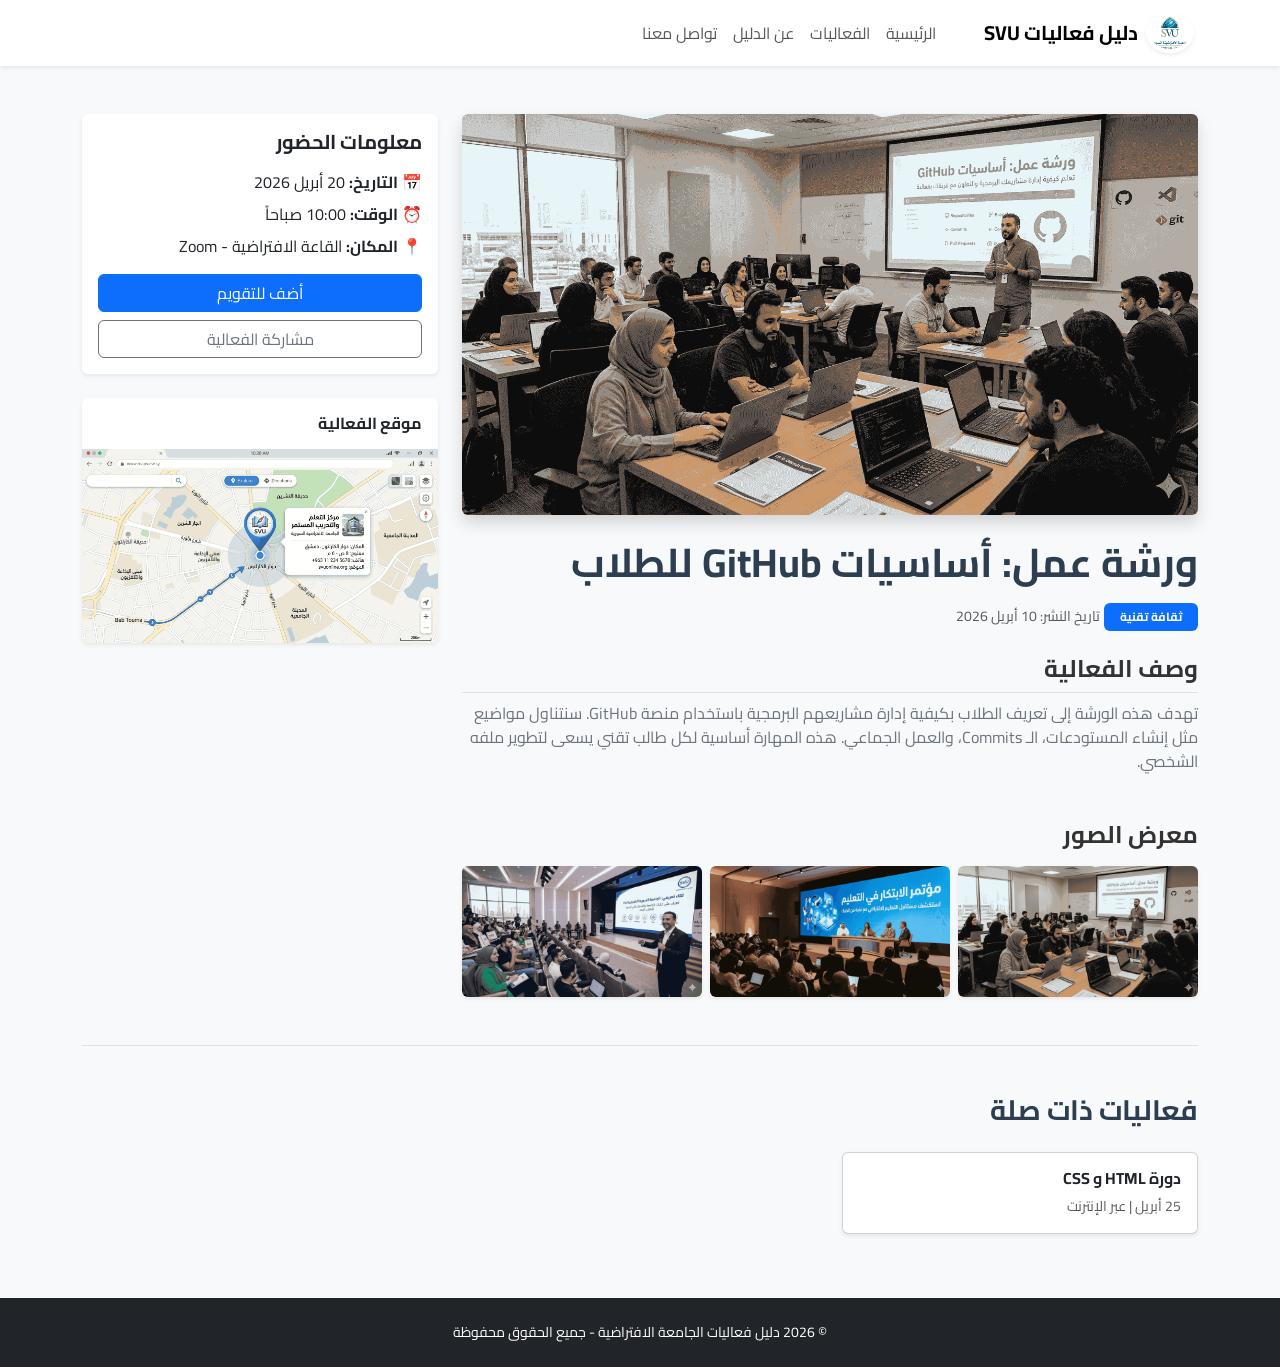
<file: event.html>
<!DOCTYPE html>
<html lang="ar" dir="rtl">
<head>
    <meta charset="UTF-8">
    <meta name="viewport" content="width=device-width, initial-scale=1.0">
    <title>تفاصيل الفعالية - دليل فعاليات الجامعة</title>
    <link href="https://cdn.jsdelivr.net/npm/bootstrap@5.3.0/dist/css/bootstrap.min.css" rel="stylesheet">
    <link href="https://fonts.googleapis.com/css2?family=Cairo:wght@400;700&display=swap" rel="stylesheet">
    <link rel="stylesheet" href="css/style.css">
</head>
<body>

    <header class="bg-white shadow-sm sticky-top">
        <nav class="navbar navbar-expand-lg navbar-light container">
         <a class="navbar-brand fw-bold d-flex align-items-center" href="index.html">
       <img src="img/logo.png" alt="شعار الجامعة الافتراضية" height="40" class="ms-2 shadow-sm rounded-circle bg-white p-1">
       <span class="fs-5">دليل فعاليات SVU</span>
        </a>
            <button class="navbar-toggler" type="button" data-bs-toggle="collapse" data-bs-target="#navbarNav">
                <span class="navbar-toggler-icon"></span>
            </button>
            <div class="collapse navbar-collapse" id="navbarNav">
                <ul class="navbar-nav ms-auto">
                    <li class="nav-item"><a class="nav-link" href="index.html">الرئيسية</a></li>
                    <li class="nav-item"><a class="nav-link" href="events.html">الفعاليات</a></li>
                    <li class="nav-item"><a class="nav-link" href="about.html">عن الدليل</a></li>
                    <li class="nav-item"><a class="nav-link" href="contact.html">تواصل معنا</a></li>
                </ul>
            </div>
        </nav>
    </header>

    <main class="container my-5">
        <div class="row">
            <div class="col-lg-8">
                <img src="img/GitHubEvent.png" id="main-event-img" class="img-fluid rounded mb-4 w-100 shadow" alt="صورة الفعالية">
                <h1 class="fw-bold mb-3">ورشة عمل: أساسيات GitHub للطلاب</h1>
                <div class="mb-4">
                    <span class="badge bg-primary px-3 py-2">ثقافة تقنية</span>
                    <span class="text-muted ms-3 small">تاريخ النشر: 10 أبريل 2026</span>
                </div>
                
                <h4 class="fw-bold border-bottom pb-2">وصف الفعالية</h4>
                <p class="text-secondary leading-lg" id="eventDesc">
                    تهدف هذه الورشة إلى تعريف الطلاب بكيفية إدارة مشاريعهم البرمجية باستخدام منصة GitHub. سنتناول مواضيع مثل إنشاء المستودعات، الـ Commits، والعمل الجماعي. هذه المهارة أساسية لكل طالب تقني يسعى لتطوير ملفه الشخصي.
                </p>

                <h4 class="fw-bold mt-5 mb-3">معرض الصور</h4>
                <div class="row g-2">
                    <div class="col-4"><img src="img/GitHubEvent.png" class="img-fluid rounded shadow-sm" alt="معرض 1" loading="lazy"></div>
                    <div class="col-4"><img src="img/ebtekar.png" class="img-fluid rounded shadow-sm" alt="معرض 2" loading="lazy"></div>
                    <div class="col-4"><img src="img/IntroductoryMeeting.png" class="img-fluid rounded shadow-sm" alt="معرض 3" loading="lazy"></div>
                </div>
            </div>

            <div class="col-lg-4 mt-4 mt-lg-0">
                <div class="card border-0 shadow-sm p-3 mb-4 bg-light">
                    <h5 class="fw-bold text-dark mb-3">معلومات الحضور</h5>
                    <p class="mb-2">📅 <strong>التاريخ:</strong> 20 أبريل 2026</p>
                    <p class="mb-2">⏰ <strong>الوقت:</strong> 10:00 صباحاً</p>
                    <p class="mb-3">📍 <strong>المكان:</strong> القاعة الافتراضية - Zoom</p>
                    
                    <div class="d-grid gap-2">
                        <button class="btn btn-primary">أضف للتقويم</button>
                        <button class="btn btn-outline-secondary">مشاركة الفعالية</button>
                    </div>
                </div>

                <div class="card border-0 shadow-sm overflow-hidden">
                    <h6 class="p-3 mb-0 fw-bold">موقع الفعالية</h6>
                    <img src="img/location.png" class="img-fluid" alt="خريطة الموقع">
                </div>
            </div>
        </div>

        <section class="mt-5 pt-5 border-top">
            <h3 class="fw-bold mb-4">فعاليات ذات صلة</h3>
            <div class="row">
                <div class="col-md-4 mb-3">
                    <div class="card h-100 shadow-sm">
                        <div class="card-body">
                            <h6 class="fw-bold">دورة HTML و CSS</h6>
                            <p class="small text-muted mb-0">25 أبريل | عبر الإنترنت</p>
                            <a href="#" class="stretched-link"></a>
                        </div>
                    </div>
                </div>
                </div>
        </section>
    </main>

    <footer class="bg-dark text-white text-center py-4 mt-5">
        <p class="mb-0 small">© 2026 دليل فعاليات الجامعة الافتراضية - جميع الحقوق محفوظة</p>
    </footer>

    <script src="https://cdn.jsdelivr.net/npm/bootstrap@5.3.0/dist/js/bootstrap.bundle.min.js"></script>
    <script src="js/main.js"></script>
</body>
</html>
</file>
<file: css/style.css>
@import url('https://fonts.googleapis.com/css2?family=Cairo:wght@400;700&display=swap');

body {
    font-family: 'Cairo', sans-serif;
    background-color: #f8f9fa; 
    color: #333;
}


.bg-light {
    background-color: #ffffff !important;
    border-right: 5px solid #0d6efd; 
}


.card {
    transition: transform 0.3s ease, box-shadow 0.3s ease;
}

.card:hover {
    transform: translateY(-5px); 
    box-shadow: 0 10px 20px rgba(0,0,0,0.1) !important;
}

h1, h3 {
    color: #2c3e50;
    margin-bottom: 20px;
   
}

@media (max-width: 768px) {
    .display-5 {
        font-size: 1.8rem;
    }
}


.dark-square-list {
    list-style: none;
    counter-reset: my-counter;
    padding: 0;
    width: 100%; 
}

.dark-square-list li {
    counter-increment: my-counter;
    background-color: #212529;
    color: white;
    margin-bottom: 15px; 
    padding: 15px;
    border-radius: 8px;
    display: flex;
    align-items: center;
    direction: rtl; 
    transition: 0.3s;
}

.dark-square-list li::before {
    content: counter(my-counter);
    background-color: #0d6efd;
    width: 35px;
    height: 35px;
    display: flex;
    align-items: center;
    justify-content: center;
    font-weight: bold;
    border-radius: 5px;
    
    margin-left: 20px; 
    
    flex-shrink: 0; 
}

.dark-square-list li:hover {
    background-color: #343a40;
    transform: translateX(-5px); 
}

.carousel-item img {
    filter: brightness(0.8);
}

.carousel-caption {
    padding: 20px;
    bottom: 30px;
}
</file>
